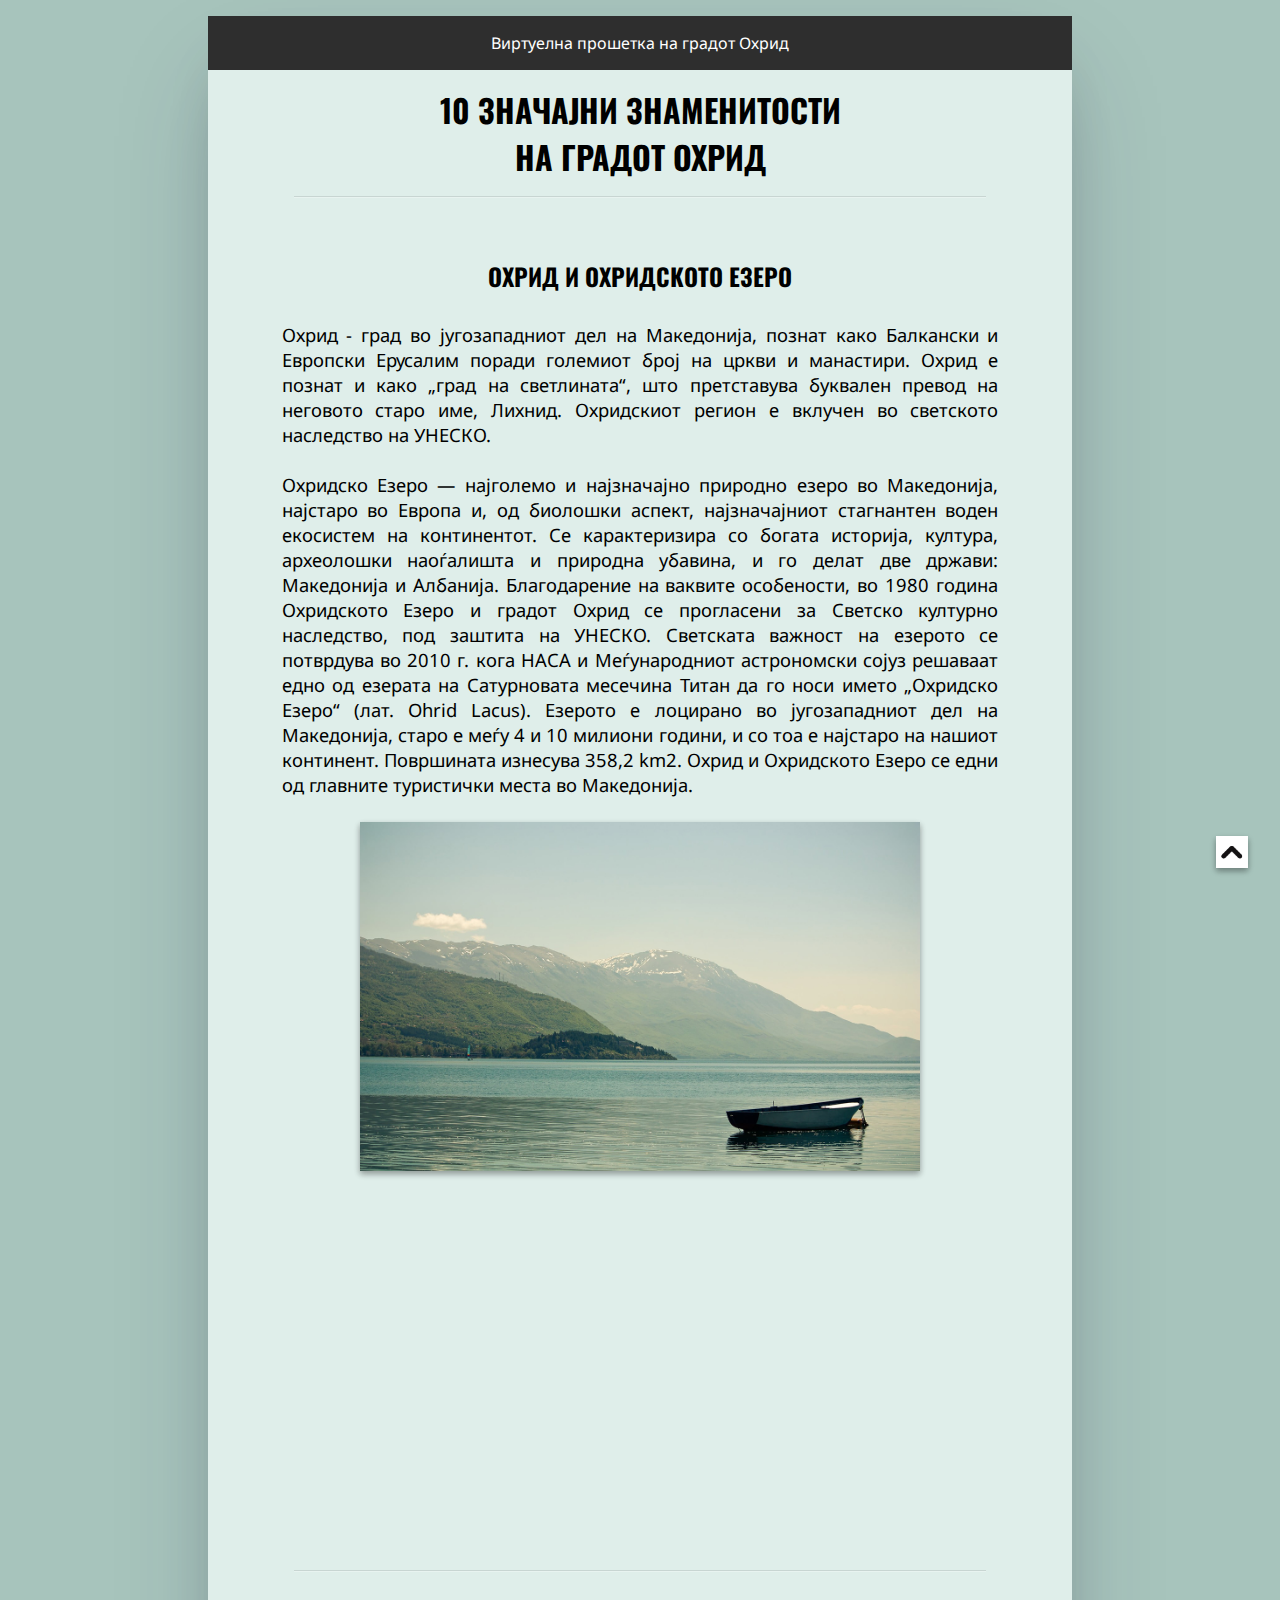
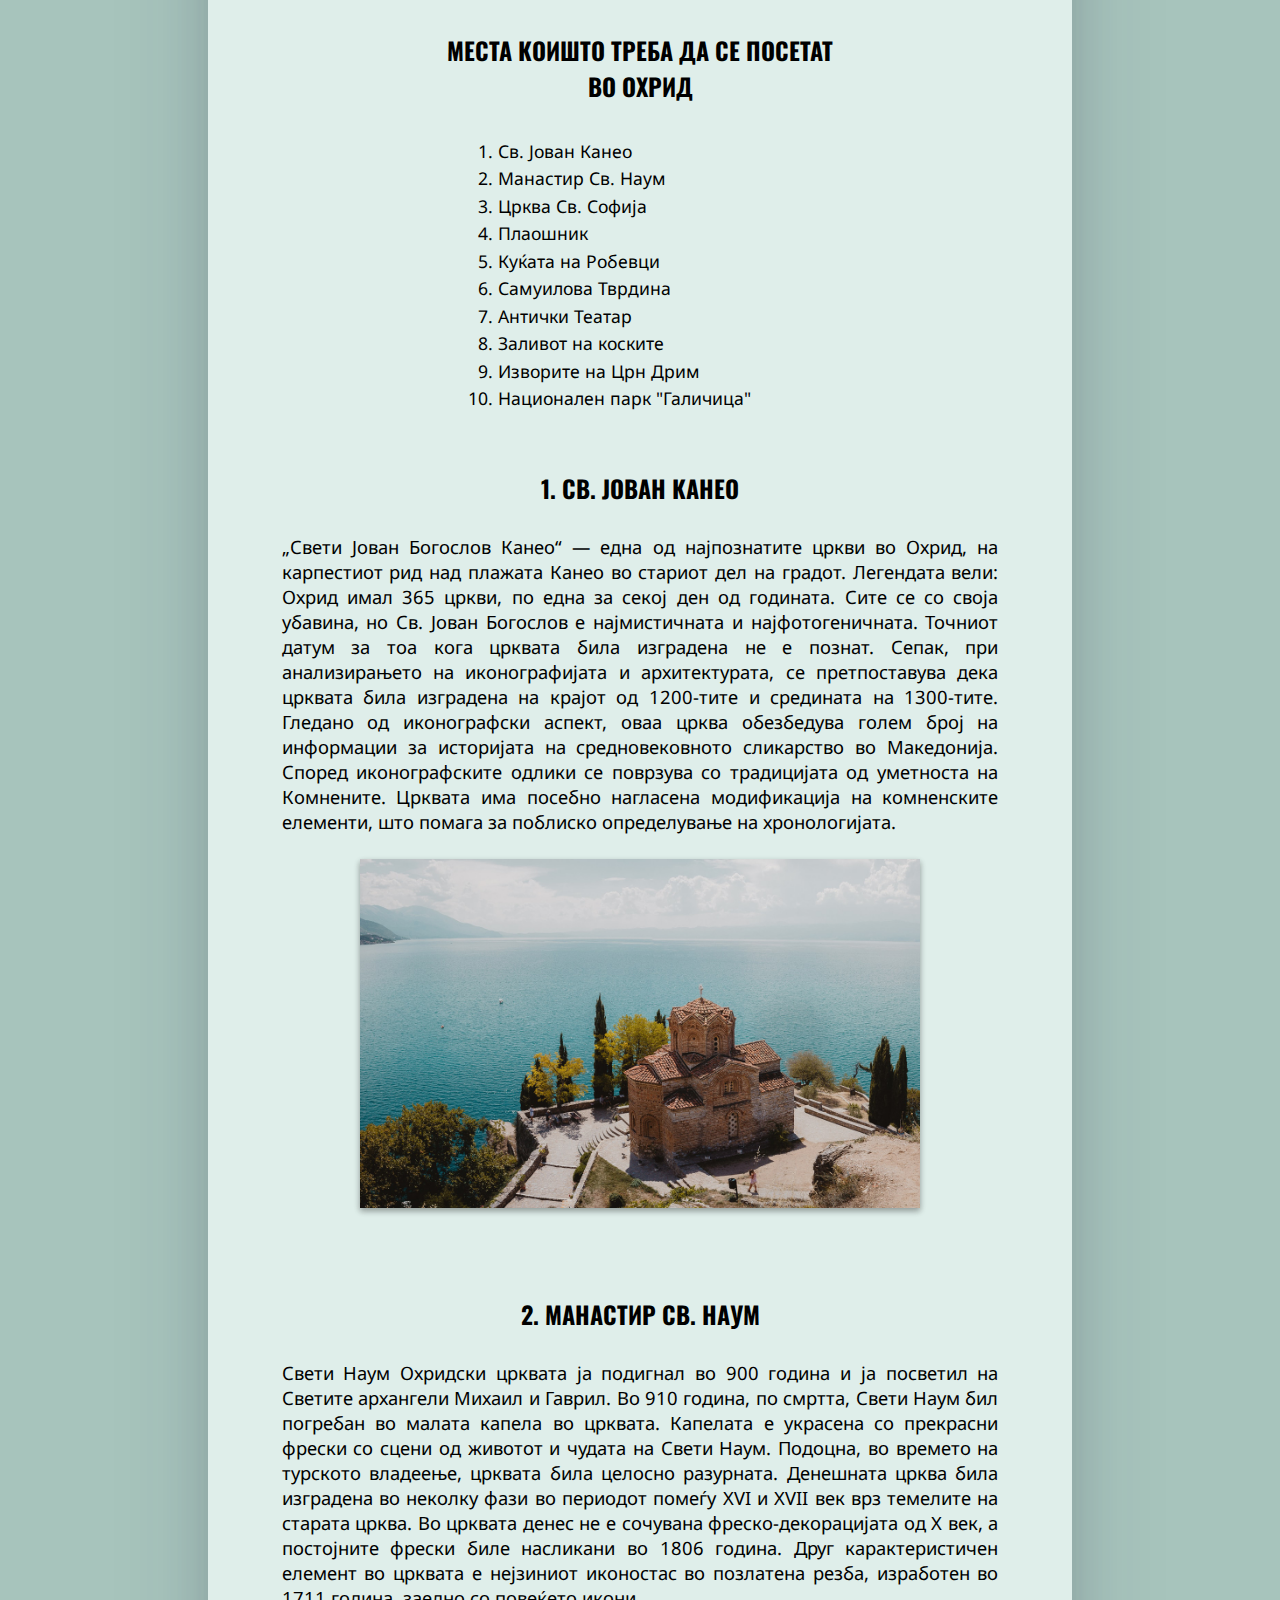
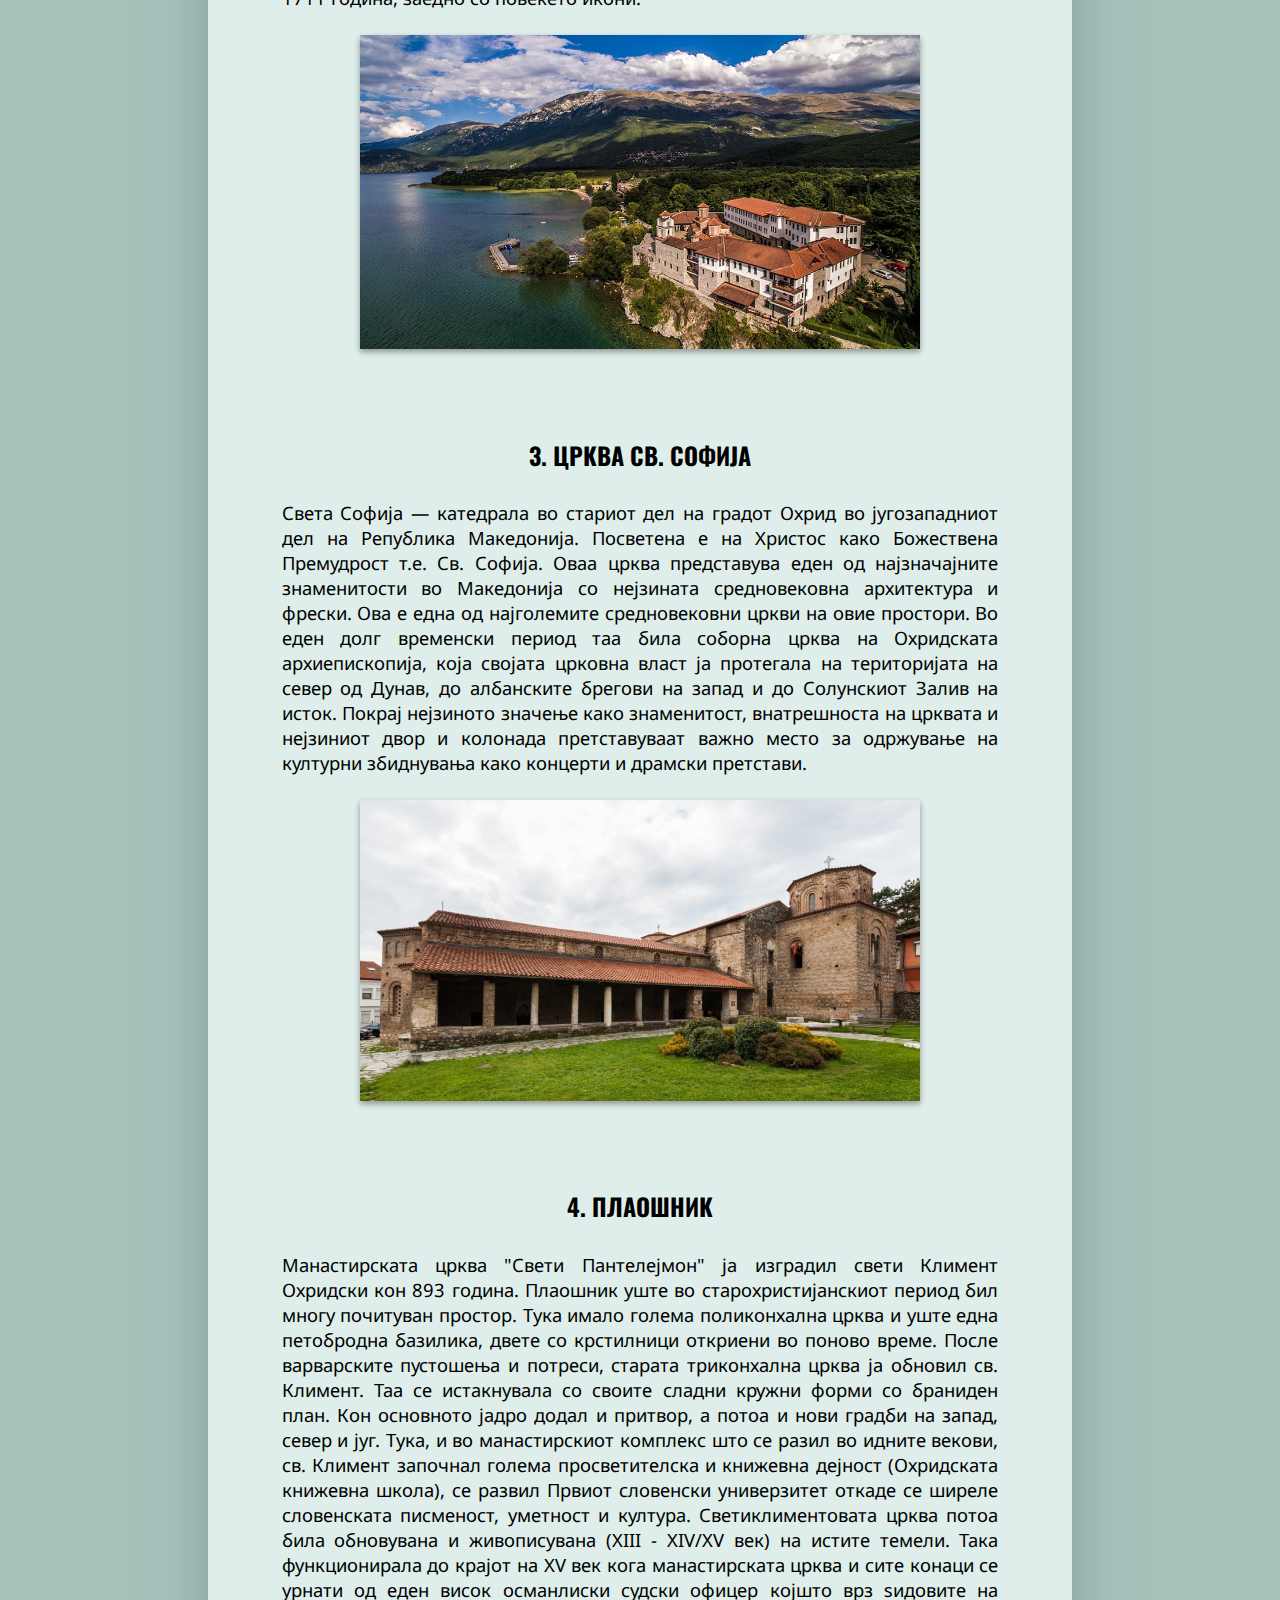
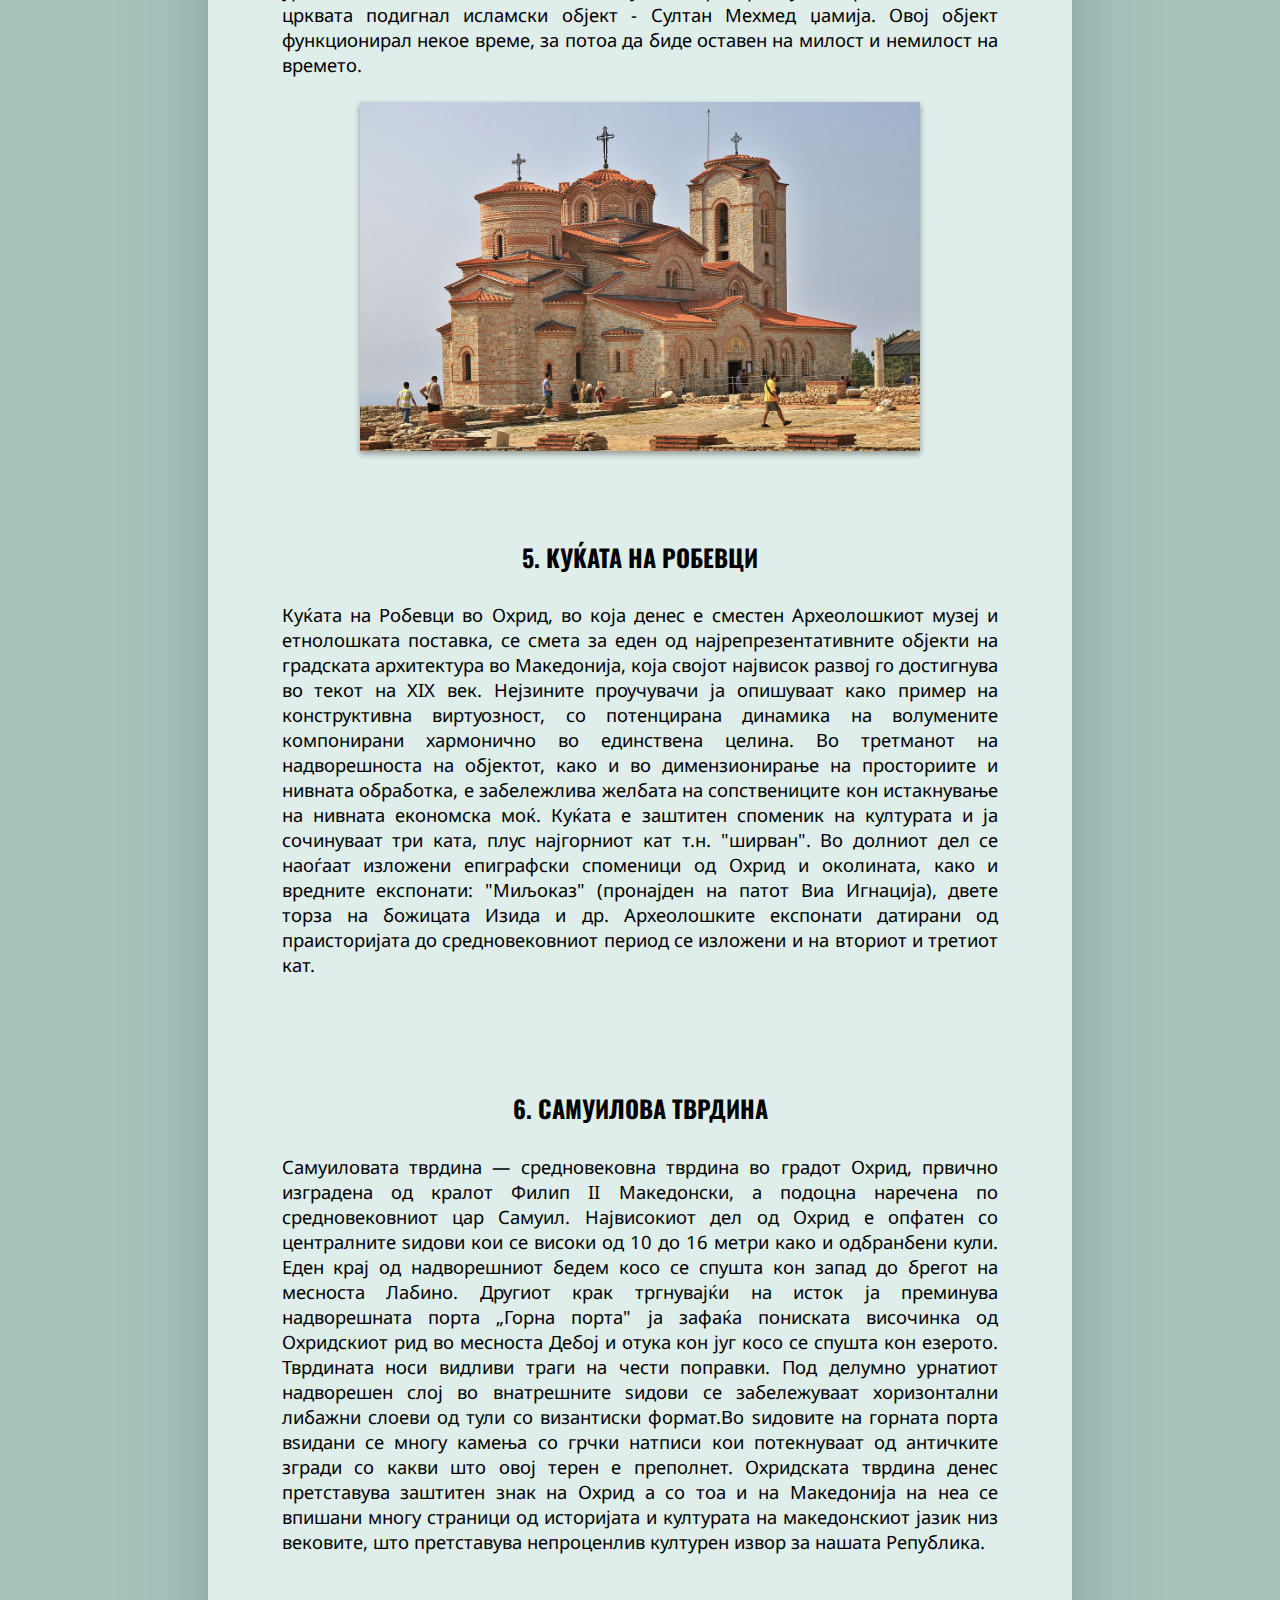
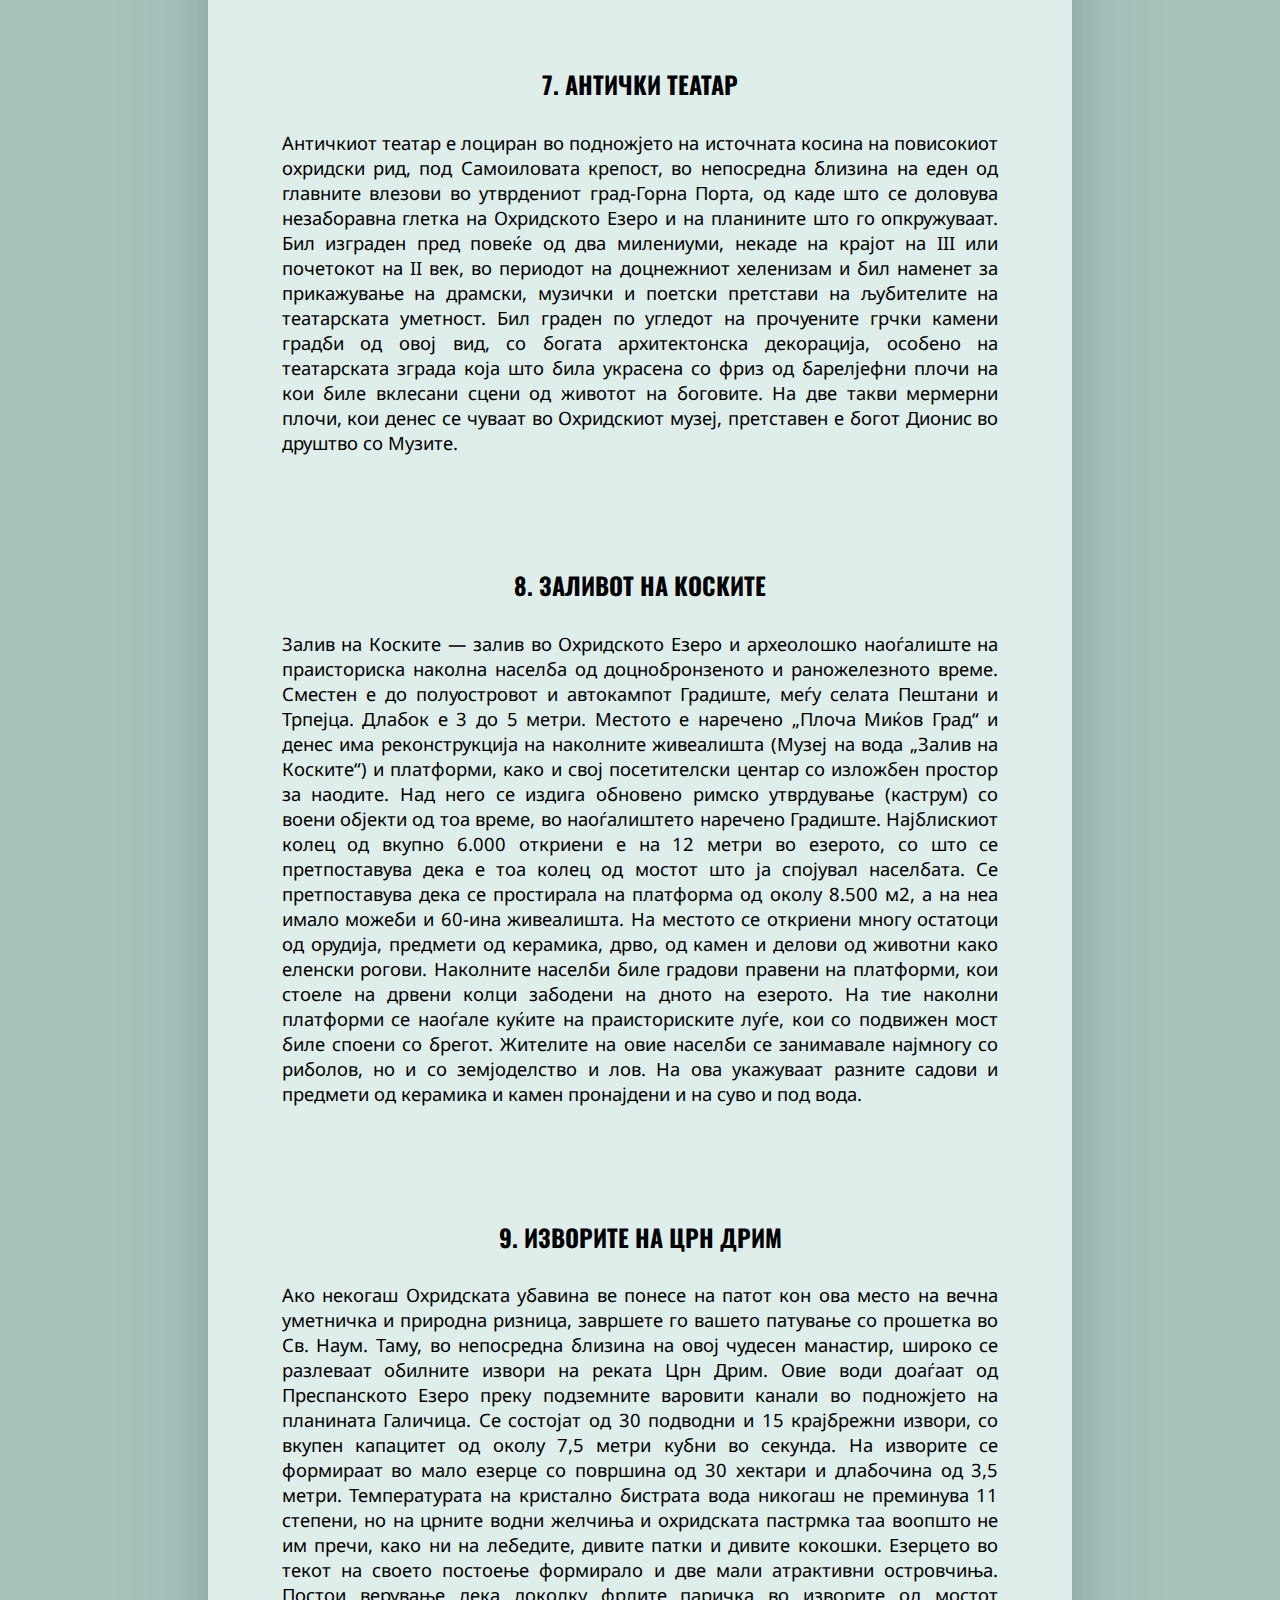
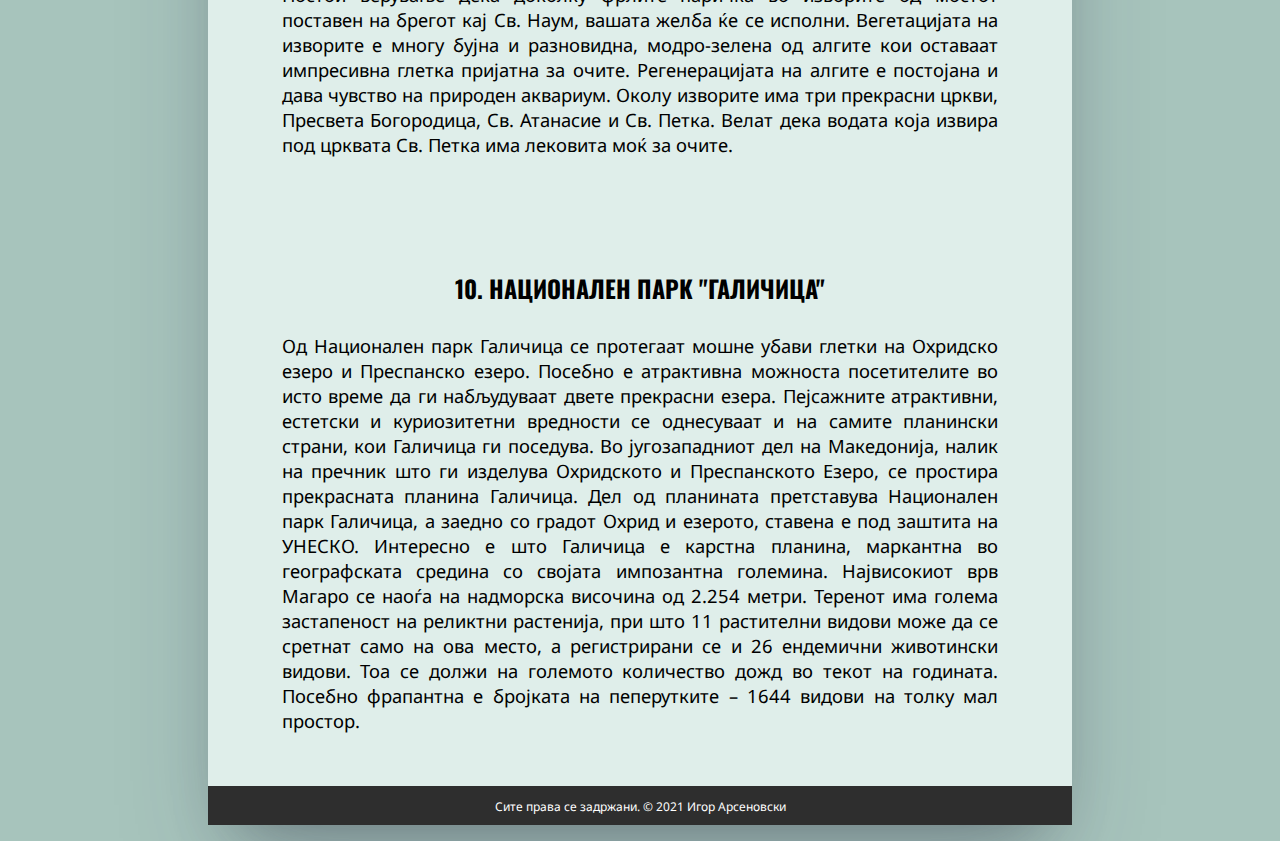
<file: multimedijalen-sajt-ohrid/index.html>
<!DOCTYPE html>
<html lang="mk">
<head>
    <meta charset="UTF-8">
    <meta name="viewport" content="width=device-width, initial-scale=1.0">
    <meta name="description" content="Знаменитости на градот Охрид">
    <meta name="keywords" content="Охрид, Охридско Езеро, Знаменитости">
    <meta name="author" content="Игор Арсеновски">
    <title>10 најзначајни знаменитости на градот Охрид</title>
    <link rel="stylesheet" href="css/style.css">
    <link href="https://fonts.googleapis.com/css2?family=Noto+Sans&display=swap" rel="stylesheet">
    <link href="https://fonts.googleapis.com/css2?family=Oswald&display=swap" rel="stylesheet">
</head>
<body>
<a id="top"></a>
<a href="#top">
    <img class="to-the-top" src="img/up-arrow.png" alt="Стрелка кон врвот">
</a>
<div class="container">
    <header>
        <nav>
            <a id="virtual-tour-link" href="virtual-tour.html" title="Оди кон виртуелна прошетка на градот Охрид">
                Виртуелна прошетка на градот Охрид
            </a>
        </nav>
    </header>
    <h1>10 значајни знаменитости <br /> на градот Охрид</h1>
    <hr>
    <article>
        <h2>Охрид и Охридското Езеро</h2>
        <p>
            Охрид - град во југозападниот дел на Македонија, познат како Балкански и Европски Ерусалим поради големиот број на цркви и манастири.
            Охрид е познат и како „град на светлината“, што претставува буквален превод на неговото старо име, Лихнид.
            Охридскиот регион е вклучен во светското наследство на УНЕСКО. <br /><br />
            Охридско Езеро — најголемо и најзначајно природно езеро во Македонија, најстаро во Европа и, од биолошки аспект,
            најзначајниот стагнантен воден екосистем на континентот. Се карактеризира со богата историја, културa, археолошки наоѓалишта и
            природна убавина, и го делат две држави: Македонија и Албанија.
            Благодарение на ваквите особености, во 1980 година Охридското Езеро и градот Охрид се прогласени за Светско културно наследство,
            под заштита на УНЕСКО. Светската важност на езерото се потврдува во 2010 г. кога НАСА и Меѓународниот астрономски сојуз решаваат
            едно од езерата на Сатурновата месечина Титан да го носи името „Охридско Езеро“ (лат. Ohrid Lacus).
            Езерото е лоцирано во југозападниот дел на Македонија, старо е меѓу 4 и 10 милиони години, и со тоа е најстаро на нашиот континент.
            Површината изнесува 358,2 km2.
            Охрид и Охридското Езеро се едни од главните туристички места во Македонија. <br /><br />
            <img src="img/ohrid.jpg" alt="Охрид">
        </p>
    </article>
    <br />
    <div class="ohrid-yt">
        <iframe
                src="https://www.youtube.com/embed/NOOCwC-X-xw">
        </iframe>
    </div>
    <br />
    <br />
    <hr>
    <article class="mesta">
        <h2>Места коишто треба да се посетат во Охрид</h2>
        <div class="lista">
            <ol>
                <li><a href="#jovan-kaneo">Св. Јован Канео</a></li>
                <li><a href="#sv-naum">Манастир Св. Наум</a></li>
                <li><a href="#sv-sofija">Црква Св. Софија</a></li>
                <li><a href="#plaoshnik">Плаошник</a></li>
                <li><a href="#robevci">Куќата на Робевци</a></li>
                <li><a href="#samuilova-tvrdina">Самуилова Тврдина</a></li>
                <li><a href="#antichki-teatar">Антички Театар</a></li>
                <li><a href="#zalivot-na-koskite">Заливот на коските</a></li>
                <li><a href="#izvorite-na-crn-drim">Изворите на Црн Дрим</a></li>
                <li><a href="#galichica">Национален парк "Галичица"</a></li>
            </ol>
        </div>
    </article>
    <article>
        <h2 id="jovan-kaneo">1. Св. Јован Канео</h2>
        <p>
            „Свети Јован Богослов Канео“ — една од најпознатите цркви во Охрид, на карпестиот рид над плажата Канео во стариот дел на градот.
            Легендата вели: Охрид имал 365 цркви, по една за секој ден од годината.
            Сите се со своја убавина, но Св. Јован Богослов е најмистичната и најфотогеничната.
            Точниот датум за тоа кога црквата била изградена не е познат. Сепак, при анализирањето на иконографијата и архитектурата,
            се претпоставува дека црквата била изградена на крајот од 1200-тите и средината на 1300-тите.
            Гледано од иконографски аспект, оваа црква обезбедува голем број на информации за историјата  на средновековното сликарство во Македонија.
            Според иконографските одлики се поврзува со традицијата од уметноста на Комнените.
            Црквата има посебно нагласена модификација на комненските елементи, што помага за поблиско определување на хронологијата.
            <br /><br />
            <img src="img/sv-jovan-kaneo.jpg" loading="lazy" alt="Св. Јован Канео">
        </p>
    </article>
    <article>
        <h2 id="sv-naum">2. Манастир Св. Наум</h2>
        <p>
            Свети Наум Охридски црквата ја подигнал во 900 година и ја посветил на Светите архангели Михаил и Гаврил.
            Во 910 година, по смртта, Свети Наум бил погребан во малата капела во црквата.
            Капелата е украсена со прекрасни фрески со сцени од животот и чудата на Свети Наум.
            Подоцна, во времето на турското владеење, црквата била целосно разурната.
            Денешната црква била изградена во неколку фази во периодот помеѓу XVI и XVII век врз темелите на старата црква.
            Во црквата денес не е сочувана фреско-декорацијата од X век, а постојните фрески биле насликани во 1806 година.
            Друг карактеристичен елемент во црквата е нејзиниот иконостас во позлатена резба, изработен во 1711 година, заедно со повеќето икони.
            <br /><br />
            <img src="img/sveti-naum-ohridski.jpg" loading="lazy" alt="Св. Наум Охридски">
        </p>
    </article>
    <article>
        <h2 id="sv-sofija">3. Црква Св. Софија</h2>
        <p>
            Света Софија — катедрала во стариот дел на градот Охрид во југозападниот дел на Република Македонија.
            Посветена е на Христос како Божествена Премудрост т.е. Св. Софија.
            Оваа црква представува еден од најзначајните знаменитости во Македонија со нејзината средновековна архитектура и фрески.
            Ова е една од најголемите средновековни цркви на овие простори. Во еден долг временски период таа била соборна црква на
            Охридската архиепископија, која својата црковна власт ја протегала на територијата на север од Дунав, до албанските брегови на
            запад и до Солунскиот Залив на исток.
            Покрај нејзиното значење како знаменитост, внатрешноста на црквата и нејзиниот двор и колонада претставуваат важно место
            за одржување на културни збиднувања како концерти и драмски претстави.
            <br /><br />
            <img src="img/crkva-sv-sofija-ohrid.jpg" loading="lazy" alt="Св. Софија">
        </p>
    </article>
    <article>
        <h2 id="plaoshnik">4. Плаошник</h2>
        <p>
            Манастирската црква "Свети Пантелејмон" ја изградил свети Климент Охридски кон 893 година.
            Плаошник уште во старохристијанскиот период бил многу почитуван простор.
            Тука имало голема поликонхална црква и уште една петобродна базилика, двете со крстилници откриени во поново време.
            После варварските пустошења и потреси, старата триконхална црква ја обновил св. Климент.
            Таа се истакнувала со своите сладни кружни форми со браниден план. Кон основното јадро додал и притвор, а потоа и нови градби на запад,
            север и југ. Тука, и во манастирскиот комплекс што се разил во идните векови, св. Климент започнал голема просветителска и книжевна
            дејност (Охридската книжевна школа), се развил Првиот словенски универзитет откаде се ширеле словенската писменост, уметност и култура.
            Светиклиментовата црква потоа била обновувана и живописувана (XIII - XIV/XV век) на истите темели. Така функционирала до крајот на XV век
            кога манастирската црква и сите конаци се урнати од еден висок османлиски судски офицер којшто врз ѕидовите на црквата подигнал исламски
            објект - Султан Мехмед џамија. Овој објект функционирал некое време, за потоа да биде оставен на милост и немилост на времето.
            <br /><br />
            <img src="img/plaoshnik.jpg" loading="lazy" alt="Плаошник">
        </p>
    </article>
    <article>
        <h2 id="robevci">5. Куќата на Робевци</h2>
        <p>
            Куќата на Робевци во Охрид, во која денес е сместен Археолошкиот музеј и етнолошката поставка,
            се смета за едeн од најрепрезентативните објекти на градската архитектура во Македонија,
            која својот највисок развој го достигнува во текот на XIX век.
            Нејзините проучувачи ја опишуваат како пример на конструктивна виртуозност,
            со потенцирана динамика на волумените компонирани хармонично во единствена целина.
            Во третманот на надворешноста на објектот, како и во димензионирање на просториите и нивната обработка,
            е забележлива желбата на сопствениците кон истакнување на нивната економска моќ.
            Куќата е заштитен споменик на културата и ја сочинуваат три ката, плус најгорниот кат т.н. "ширван".
            Во долниот дел се наоѓаат изложени епиграфски споменици од Охрид и околината, како и вредните експонати:
            "Миљоказ" (пронајден на патот Виа Игнација), двете торза на божицата Изида и др.
            Археолошките експонати датирани од праисторијата до средновековниот период се изложени и на вториот и третиот кат.
            <br /><br />
            <img src="img/robevci.jpg" loading="lazy" alt="Куќата на Робевци">
        </p>
    </article>
    <article>
        <h2 id="samuilova-tvrdina">6. Самуилова тврдина</h2>
        <p>
            Самуиловата тврдина — средновековна тврдина во градот Охрид, првично изградена од кралот Филип II Македонски,
            а подоцна наречена по средновековниот цар Самуил.
            Највисокиот дел од Охрид е опфатен со централните ѕидови кои се високи од 10 до 16 метри како и одбранбени кули.
            Еден крај од надворешниот бедем косо се спушта кон запад до брегот на месноста Лабино.
            Другиот крак тргнувајќи на исток ја преминува надворешната порта „Горна порта" ја зафаќа пониската височинка од Охридскиот рид
            во месноста Дебој и отука кон југ косо се спушта кон езерото.
            Тврдината носи видливи траги на чести поправки. Под делумно урнатиот надворешен слој во внатрешните ѕидови
            се забележуваат хоризонтални либажни слоеви од тули со византиски формат.Во ѕидовите на горната порта вѕидани се многу камења
            со грчки натписи кои потекнуваат од античките згради со какви што овој терен е преполнет. Охридската тврдина денес претставува
            заштитен знак на Охрид а со тоа и на Македонија на неа се впишани многу страници од историјата и културата на македонскиот јазик
            низ вековите, што претставува непроценлив културен извор за нашата Република.
            <br /><br />
            <img src="img/samuilova-tvrdina.jpg" loading="lazy" alt="Самуилова тврдина">
        </p>
    </article>
    <article>
        <h2 id="antichki-teatar">7. Антички театар</h2>
        <p>
            Античкиот театар е лоциран во подножјето на источната косина на повисокиот охридски рид, под Самоиловата крепост,
            во непосредна близина на еден од главните влезови во утврдениот град-Горна Порта, од каде што се доловува незаборавна глетка
            на Охридското Езеро и на планините што го опкружуваат.
            Бил изграден пред повеќе од два милениуми, некаде на крајот на III или почетокот на II век,
            во периодот на доцнежниот хеленизам и бил наменет за прикажување на драмски, музички и поетски претстави на љубителите
            на театарската уметност.
            Бил граден по угледот на прочуените грчки камени градби од овој вид,
            со богата архитектонска декорација, особено на театарската зграда која што била украсена со фриз од барелјефни плочи на
            кои биле вклесани сцени од животот на боговите. На две такви мермерни плочи, кои денес се чуваат во Охридскиот музеј,
            претставен е богот Дионис во друштво со Музите.
            <br /><br />
            <img src="img/antichki-teatar.jpg" loading="lazy" alt="Антички театар">
        </p>
    </article>
    <article>
        <h2 id="zalivot-na-koskite">8. Заливот на коските</h2>
        <p>
            Залив на Коските — залив во Охридското Езеро и археолошко наоѓалиште на праисториска наколна населба од доцнобронзеното и
            раножелезното време. Сместен е до полуостровот и автокампот Градиште, меѓу селата Пештани и Трпејца. Длабок е 3 до 5 метри.
            Местото е наречено „Плоча Миќов Град“ и денес има реконструкција на наколните живеалишта (Музеј на вода „Залив на Коските“)
            и платформи, како и свој посетителски центар со изложбен простор за наодите. Над него се издига обновено римско утврдување (каструм)
            со воени објекти од тоа време, во наоѓалиштето наречено Градиште.
            Најблискиот колец од вкупно 6.000 откриени е на 12 метри во езерото, со што се претпоставува дека е тоа колец од мостот
            што ја спојувал населбата. Се претпоставува дека се простирала на платформа од околу 8.500 м2, а на неа имало можеби и 60-ина живеалишта.
            На местото се откриени многу остатоци од орудија, предмети од керамика, дрво, од камен и делови од животни како еленски рогови.
            Наколните населби биле градови правени на платформи, кои стоеле на дрвени колци забодени на дното на езерото.
            На тие наколни платформи се наоѓале куќите на праисториските луѓе, кои со подвижен мост биле споени со брегот.
            Жителите на овие населби се занимавале најмногу со риболов, но и со земјоделство и лов. На ова укажуваат разните садови
            и предмети од керамика и камен пронајдени и на суво и под вода.
            <br /><br />
            <img src="img/zalivot-na-koskite.jpg" loading="lazy" alt="Заливот на коските">
        </p>
    </article>
    <article>
        <h2 id="izvorite-na-crn-drim">9. Изворите на Црн Дрим</h2>
        <p>
            Ако некогаш Охридската убавина ве понесе на патот кон ова место на вечна уметничка и природна ризница,
            завршете го вашето патување со прошетка во Св. Наум. Таму, во непосредна близина на овој чудесен манастир,
            широко се разлеваат обилните извори на реката Црн Дрим. Овие води доаѓаат од Преспанското Езеро преку подземните варовити канали
            во подножјето на планината Галичица. Се состојат од 30 подводни и 15 крајбрежни извори, со вкупен капацитет од околу 7,5 метри кубни
            во секунда. На изворите се формираат во мало езерце со површина од 30 хектари и длабочина од 3,5 метри. Температурата на кристално
            бистрата вода никогаш не преминува 11 степени, но на црните водни желчиња и охридската пастрмка таа воопшто не им пречи, како ни на
            лебедите, дивите патки и дивите кокошки. Езерцето во текот на своето постоење формирало и две мали атрактивни островчиња.
            Постои верување дека доколку фрлите паричка во изворите од мостот поставен на брегот кај Св. Наум, вашата желба ќе се исполни.
            Вегетацијата на изворите е многу бујна и разновидна, модро-зелена од алгите кои оставаат импресивна глетка пријатна за очите.
            Регенерацијата на алгите е постојана и дава чувство на природен аквариум. Околу изворите има три прекрасни цркви,
            Пресвета Богородица, Св. Атанасие и Св. Петка. Велат дека водата која извира под црквата Св. Петка има лековита моќ за очите.
            <br /><br />
            <img src="img/izvori-crn-drim.jpg" loading="lazy" alt="Изворите на Црн Дрим">
        </p>
    </article>
    <article>
        <h2 id="galichica">10. Национален парк "Галичица"</h2>
        <p>
            Од Национален парк Галичица се протегаат мошне убави глетки на Охридско езеро и Преспанско езеро.
            Посебно е атрактивна можноста посетителите во исто време да ги набљудуваат двете прекрасни езера.
            Пејсажните атрактивни, естетски и куриозитетни вредности се однесуваат и на самите планински страни, кои Галичица ги поседува.
            Во југозападниот дел на Македонија, налик на пречник што ги изделува Охридското и Преспанското Езеро,
            се простира прекрасната планина Галичица. Дел од планината претставува Национален парк Галичица,
            а заедно со градот Охрид и езерото, ставена е под заштита на УНЕСКО.
            Интересно е што Галичица е карстна планина, маркантна во географската средина со својата импозантна големина.
            Највисокиот врв Магаро се наоѓа на надморска височина од 2.254 метри. Теренот има голема застапеност на реликтни растенија,
            при што 11 растителни видови може да се сретнат само на ова место, а регистрирани се и 26 ендемични животински видови.
            Тоа се должи на големото количество дожд во текот на годината. Посебно фрапантна е бројката на пеперутките – 1644 видови на
            толку мал простор.
            <br /><br />
            <img src="img/galichica.jpg" loading="lazy" alt="Национален парк &quot;Галичица&quot;">
        </p>
    </article>
    <footer>
        <div class="copy">
            Сите права се задржани. &copy; 2021 Игор Арсеновски
        </div>
    </footer>
</div>
</body>
</html>
</file>
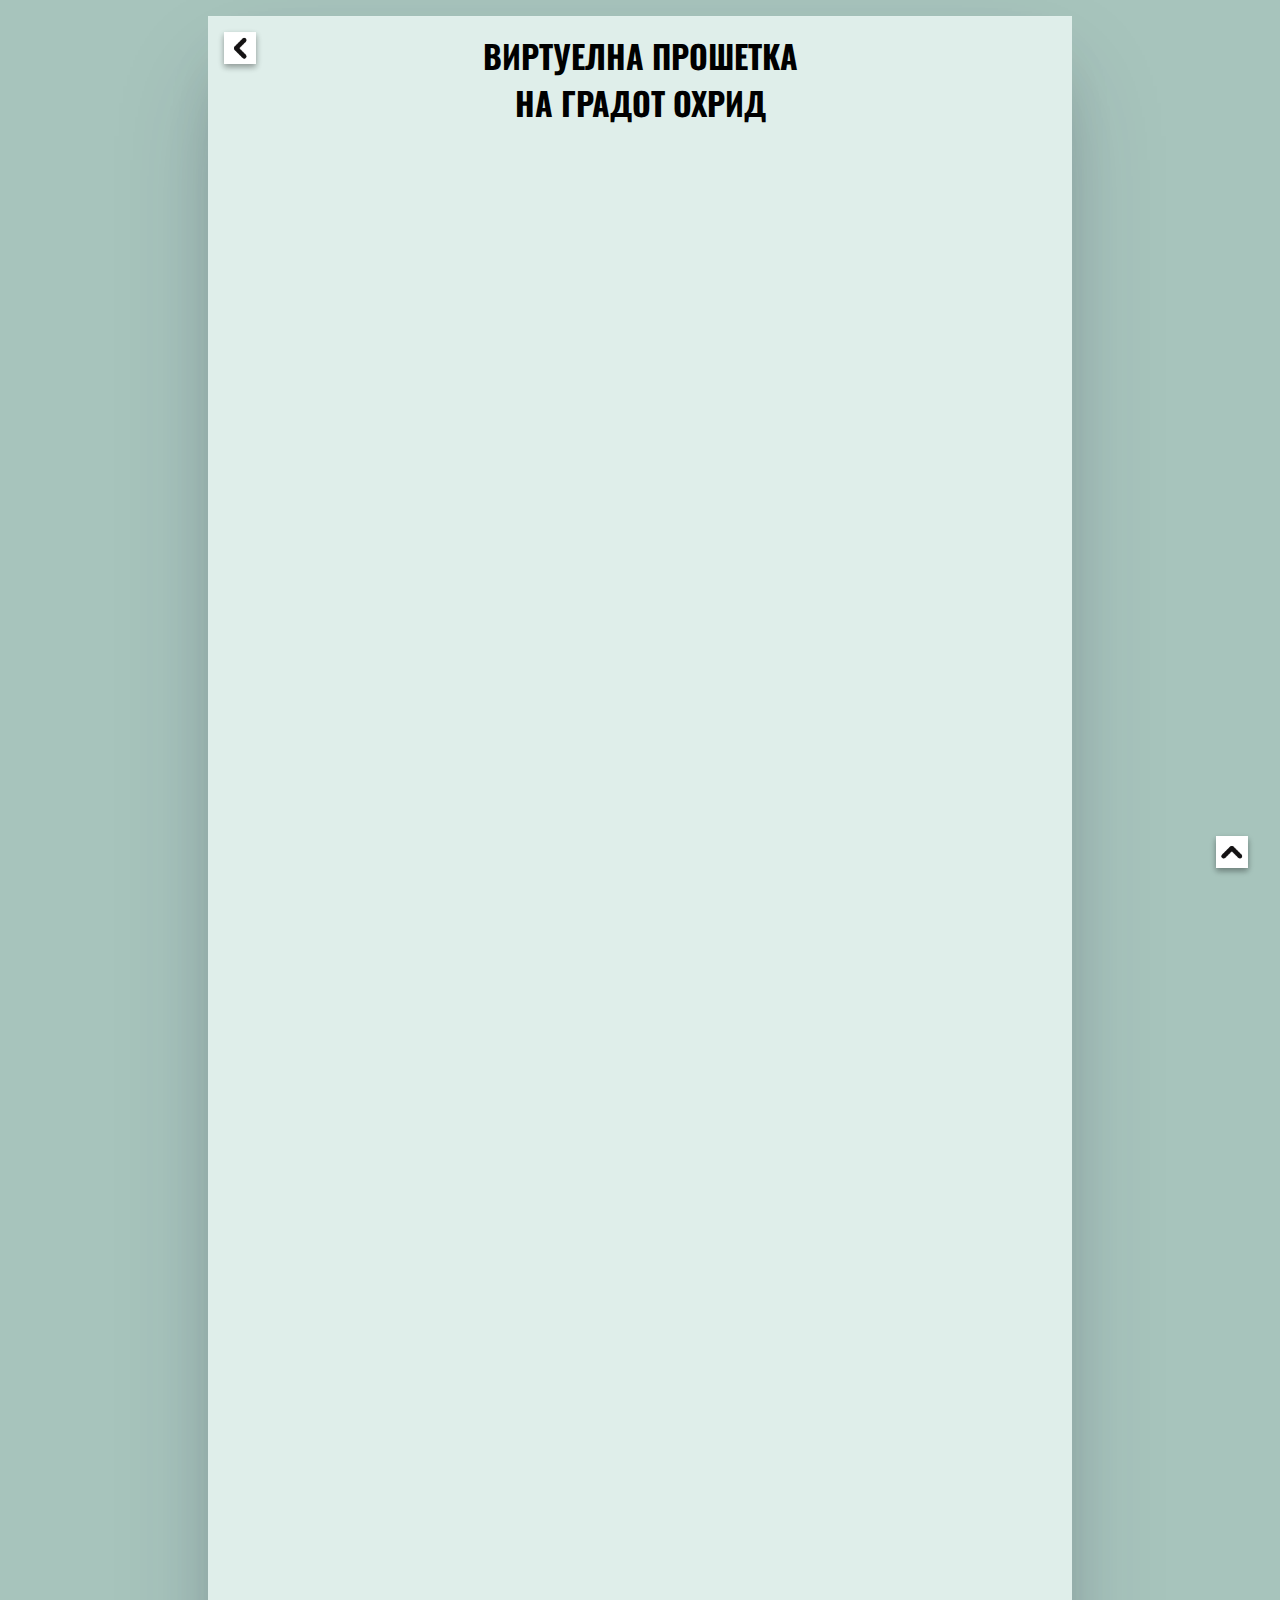
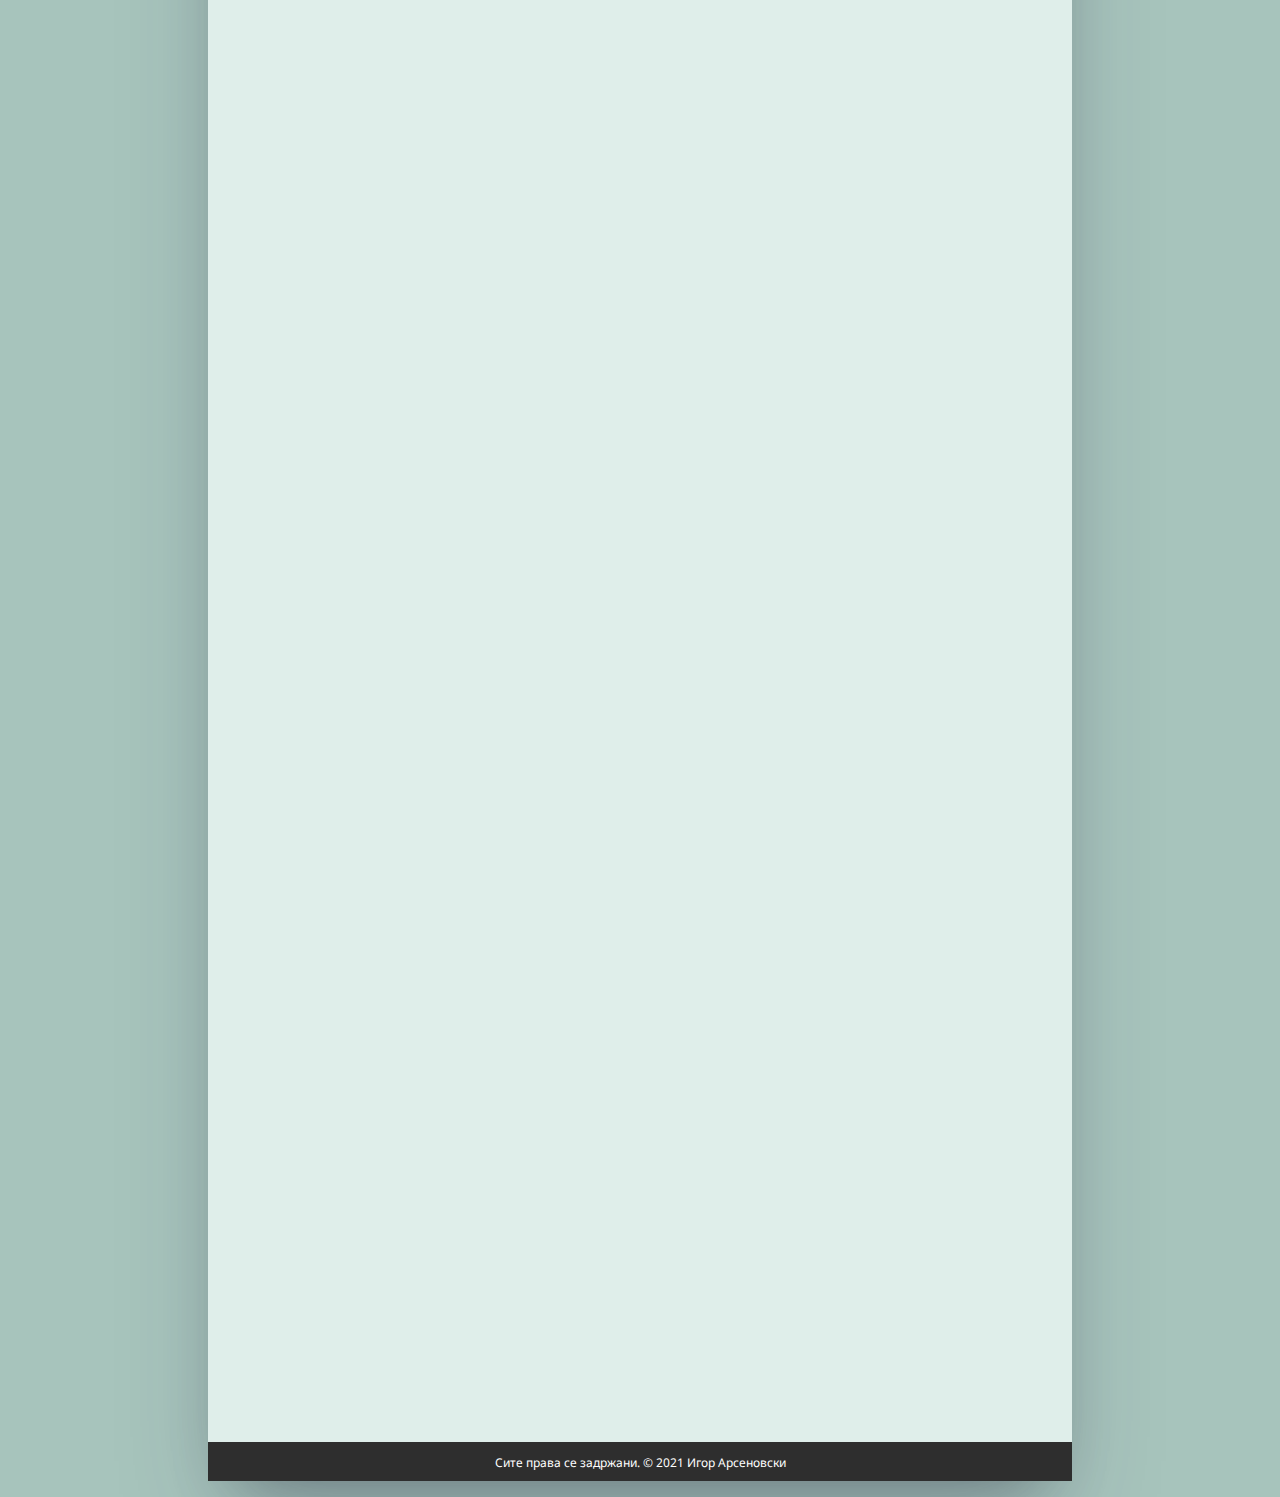
<file: multimedijalen-sajt-ohrid/virtual-tour.html>
<!DOCTYPE html>
<html lang="mk">
<head>
    <meta charset="UTF-8">
    <meta name="viewport" content="width=device-width, initial-scale=1.0">
    <meta name="description" content="Виртуелна прошетка на градот Охрид">
    <meta name="keywords" content="Охрид, Охридско Езеро, Знаменитости, Виртуелна прошетка">
    <meta name="author" content="Игор Арсеновски">
    <title>Виртуелна прошетка на градот Охрид</title>
    <link rel="stylesheet" href="css/style.css">
    <link href="https://fonts.googleapis.com/css2?family=Noto+Sans&display=swap" rel="stylesheet">
    <link href="https://fonts.googleapis.com/css2?family=Oswald&display=swap" rel="stylesheet">
</head>
<body>
<a id="top"></a>
<a href="#top">
    <img class="to-the-top" src="img/up-arrow.png" alt="Стрелка кон врвот">
</a>
<div class="container">
    <a href="index.html" title="Назад">
        <img id="go-back" src="img/left-arrow.png" alt="Стрелка за назад">
    </a>
    <h1 class="virtual-tour-title">Виртуелна прошетка <br /> на градот Охрид</h1>
    <br />
    <div class="virtual-tour">
        <iframe class="virtual-tour-item" src="https://www.google.com/maps/embed?pb=!4v1630537988854!6m8!1m7!1sCAoSLEFGMVFpcE9lU1VpSFJPY25fb0FmTDNtbXFzUmZqay1rNVFMVEVjVmRwYzJD!2m2!1d41.11260484906327!2d20.79121532135537!3f218.43735395015557!4f6.800728596457759!5f0.7820865974627469" title="Црква Свети Климент и Пантелеjмон" width="600" height="450" style="border:0;" allowfullscreen=""></iframe>
        <iframe class="virtual-tour-item" src="https://www.google.com/maps/embed?pb=!4v1630538034465!6m8!1m7!1sCAoSLEFGMVFpcE11LXNueDB0Q01aaUVDcEFFUTQ1ODA0QWNPUHJzVmtodUdXdXdH!2m2!1d41.11136182446618!2d20.78886010521069!3f192.51342387646432!4f-8.73171714807765!5f0.7820865974627469" title="Црква Свети Јован Канео" width="600" height="450" style="border:0;" allowfullscreen=""></iframe>
        <iframe class="virtual-tour-item" src="https://www.google.com/maps/embed?pb=!4v1630538081907!6m8!1m7!1sCAoSK0FGMVFpcE9oMC1rSWtBWVVrR0w5ZjNIbDJPUEpaVTdubkVGZmZyenVmVW8.!2m2!1d41.1123564!2d20.7961384!3f348.7805448599385!4f41.71862498756076!5f0.7820865974627469" title="Куќата на Робевци" width="600" height="450" style="border:0;" allowfullscreen="" loading="lazy"></iframe>
        <iframe class="virtual-tour-item" src="https://www.google.com/maps/embed?pb=!4v1630538184594!6m8!1m7!1sCAoSLEFGMVFpcE43eWs5UlgxVmRvTlVfRjhrS0luTDFra0Z3R3lURDBWREJpMmV5!2m2!1d41.1153908!2d20.7918148!3f189.8515965623231!4f-0.051417729009756385!5f0.7820865974627469" title="Самоилова тврдина" width="600" height="450" style="border:0;" allowfullscreen="" loading="lazy"></iframe>
        <iframe class="virtual-tour-item" src="https://www.google.com/maps/embed?pb=!4v1630538333950!6m8!1m7!1sCAoSLEFGMVFpcE4xV0loZ1k4MGVydklWMWdKMjVhS2NmckRNT2ZmdzRuMzhJMVNQ!2m2!1d41.1146995!2d20.7938968!3f74.90085495515349!4f-6.234885819450625!5f0.7820865974627469" title="Антички Театар" width="600" height="450" style="border:0;" allowfullscreen="" loading="lazy"></iframe>
        <iframe class="virtual-tour-item" src="https://www.google.com/maps/embed?pb=!4v1630538384059!6m8!1m7!1sCAoSLEFGMVFpcFBBVktNWm5MenFrSlI2VnhvM3JlcGFfdXR3MklDQS1xc1ROXzhQ!2m2!1d41.112097!2d20.7941902!3f238.14324374063239!4f10.916232574509309!5f0.7820865974627469" title="Црква “Св. Софија” - Охрид" width="600" height="450" style="border:0;" allowfullscreen="" loading="lazy"></iframe>
        <iframe class="virtual-tour-item" src="https://www.google.com/maps/embed?pb=!4v1630538502735!6m8!1m7!1sCAoSLEFGMVFpcE41cUNYSE9XeldYYmw5LTJWYVIxME1sU1Y4ZUR4bnFvaC1pcUdx!2m2!1d40.99423890000001!2d20.7982276!3f277.3463164582471!4f4.483739644845926!5f0.7820865974627469" title="Заливот на коските" width="600" height="450" style="border:0;" allowfullscreen="" loading="lazy"></iframe>
        <iframe class="virtual-tour-item" src="https://www.google.com/maps/embed?pb=!4v1630538575112!6m8!1m7!1sCAoSLEFGMVFpcE1nLWk5RkVPV2oxSnJULWpGdUJodXhHTFpfOUtucld4ZmFmUmU0!2m2!1d40.91397471562744!2d20.740567403917!3f37.84304287830396!4f6.927734526026441!5f0.7820865974627469" title="Манастир Свети Наум" width="600" height="450" style="border:0;" allowfullscreen="" loading="lazy"></iframe>
    </div>
    <br />
    <footer>
        <div class="copy">
                Сите права се задржани. &copy; 2021 Игор Арсеновски
        </div>
    </footer>
</div>
</body>
</html>
</file>
<file: multimedijalen-sajt-ohrid/css/style.css>
/*                                      ELEMENTS                                           */

* {
    margin: 0;
    padding: 0;
}

html {
    scroll-behavior: smooth;
}

body {
    background-color: #A7C4BC;
    margin: 0 auto;
    font-family: 'Noto Sans', sans-serif;
}

h1, h2, h3 {
    text-align: center;
    padding: 0.5em;
    font-family: 'Oswald', sans-serif;
    text-transform: uppercase;
}

article > h1, article > h2, article > h3 {
    margin-top: 2em;
    margin-bottom: -0.5em;
}

p {
    text-align: justify;
    padding: 1.5em;
    font-size: 1.15rem;
}

img {
    display: block;
    margin: 0 auto;
    max-width: 80%;
    height: auto;
    box-shadow: rgba(0, 0, 0, 0.16) 0 3px 6px, rgba(0, 0, 0, 0.23) 0 3px 6px;
}

a {
    text-decoration: none;
    color: black;
}
a:hover {
    color: #2E2E2E;
}

iframe {
    width: 75%;
    height: 350px;
    border: none;
}

hr {
    max-width: 80%;
    margin: 0 auto;
    border: 0;
    height: 0;
    border-top: 1px solid rgba(0, 0, 0, 0.1);
    border-bottom: 1px solid rgba(255, 255, 255, 0.3);
}

/*                                      CLASSES                                     */

.lista {
    margin-top: 2em;
    font-size: 1.1em;
}

.lista li {
    margin: 0.2em;
}
.mesta {
    width: 50%;
    margin: 0 auto;
}

.container {
    margin: 1em;
    box-shadow: rgba(255, 255, 255, 0.1) 0 1px 1px 0 inset, rgba(50, 50, 93, 0.25) 0 50px 100px -20px, rgba(0, 0, 0, 0.3) 0 30px 60px -30px;
    background-color: #DFEEEA;
}

.ohrid-yt, .virtual-tour {
    text-align: center;
}

.virtual-tour-item {
    margin-bottom: 1.5em;
}

.copy {
    padding: 1em 0.5em;
    text-align: center;
    background-color: #2E2E2E;
    font-size: 0.75em;
    color: white;
    height: 1.25em;
}

.to-the-top{
    position: fixed;
    bottom: 1em;
    right: 1em;
    width: 2em;
    height: 2em;
    float: left;
    margin: 1em;
}

/*                                      IDs                                     */

#virtual-tour-link {
    display: block;
    padding: 1em;
    background-color: #2E2E2E;
    text-align: center;
    color: white;
}

#virtual-tour-link:hover {
    background-color: #333;
    text-shadow: 0.25px 0.25px white;
    transition: background-color 1000ms linear;
}

#bottom {
    display: block;
    padding: 1em;
    background-color: #78b0a0;
    text-align: center;
}

#bottom:hover {
    background-color: #458a76;
    transition: background-color 1000ms linear;
    color: white;
    text-shadow: 1px 1px black;
}

#go-back {
    width:2em;
    height:2em;
    float: left;
    margin: 1em;
    position: absolute;
}
/*                                      MEDIA QUERY                                       */

                                        /* SMARTPHONE */

@media screen and (max-width: 767px){
    body {
        max-width: 95%;
    }
    p {
        font-size: 1.2rem;
        text-align: left;
    }
    iframe {
        height: 150px;
    }
    img {
        max-width: 100%;
    }
    h1.virtual-tour-title {
        margin-left: 1em;
    }
    h1:not(.virtual-tour-title), h2, h3 {
        text-align: left;
        margin-left: .75em;
    }
    .virtual-tour-item {
        height: 16.5em;
    }
    .mesta {
        margin-left: 4em;
    }
    .mesta > h2 {
        margin-left: -1.8em;
    }
    .mesta ol {
        margin-left: -.5em;
    }
}

                                        /* TABLET */

@media screen and (min-width: 768px) and (max-width: 1023px){
    body {
        max-width: 85%;
    }
    p {
        column-count: 2;
        text-align: left;
    }
    iframe {
        height: 250px;
    }
    img {
        max-width: 90%;
    }
    .virtual-tour-item {
        height: 18.5em;
    }
}

                                        /* DESKTOP */

@media only screen and (min-width: 1024px) {
    body {
        max-width: 70%;
    }
    img {
        max-width: 78%;
        max-height: 70%;
    }
    p {
        padding: 1.5em 4em;
    }
    iframe {
        height: 300px;
    }
    .virtual-tour-item {
        height: 20.5em;
    }
    .mesta ol {
        margin-left: 4em;
    }
}
</file>
